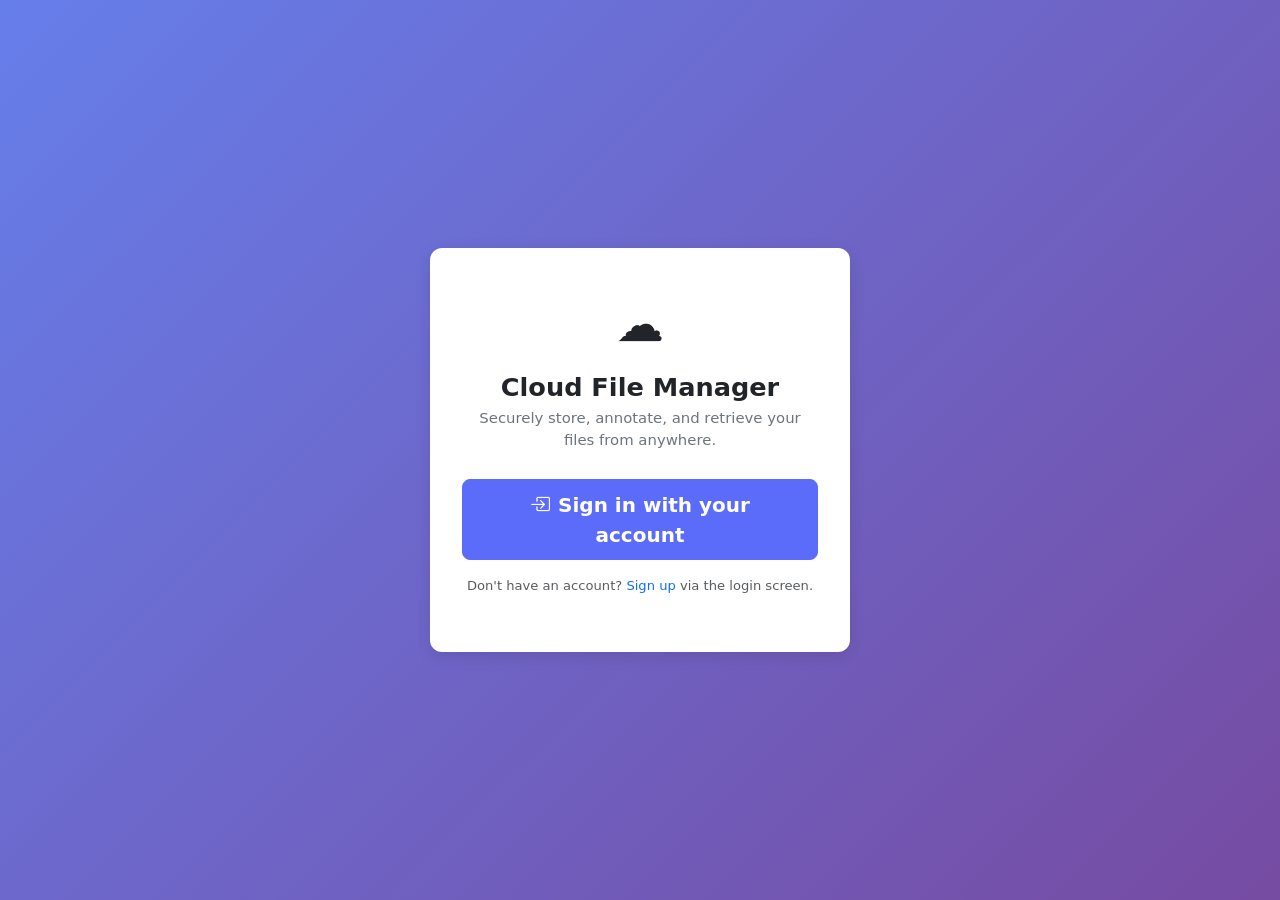
<file: src/frontend/index.html>
<!DOCTYPE html>
<html lang="en">
<head>
  <meta charset="UTF-8" />
  <meta name="viewport" content="width=device-width, initial-scale=1.0" />
  <title>Cloud File Manager – Sign In</title>

  <!-- Bootstrap 5.3 -->
  <link
    rel="stylesheet"
    href="https://cdn.jsdelivr.net/npm/bootstrap@5.3.3/dist/css/bootstrap.min.css"
    integrity="sha384-QWTKZyjpPEjISv5WaRU9OFeRpok6YctnYmDr5pNlyT2bRjXh0JMhjY6hW+ALEwIH"
    crossorigin="anonymous"
  />
  <!-- Bootstrap Icons -->
  <link
    rel="stylesheet"
    href="https://cdn.jsdelivr.net/npm/bootstrap-icons@1.11.3/font/bootstrap-icons.min.css"
  />

  <link rel="stylesheet" href="css/styles.css" />
</head>
<body>

<div class="login-wrapper">
  <div class="login-card">
    <div class="app-icon">☁️</div>
    <h1>Cloud File Manager</h1>
    <p class="subtitle">Securely store, annotate, and retrieve your files from anywhere.</p>

    <button id="btn-login" class="btn btn-brand btn-lg w-100 mb-3" onclick="AUTH.login()">
      <i class="bi bi-box-arrow-in-right me-2"></i>Sign in with your account
    </button>

    <p class="text-muted" style="font-size:0.82rem;">
      Don't have an account?
      <a href="#" onclick="AUTH.login(); return false;" class="text-decoration-none">
        Sign up
      </a>
      via the login screen.
    </p>
  </div>
</div>

<!-- Scripts -->
<script src="js/config.js"></script>
<script src="js/auth.js"></script>
<script>
  // If the user already has a valid session, skip the login screen.
  if (AUTH.isAuthenticated()) {
    window.location.replace("dashboard.html");
  }
</script>

</body>
</html>
</file>
<file: src/frontend/css/styles.css>
/* ===================================================================
   Cloud File Manager – Custom Styles
   Layered on top of Bootstrap 5.3
   =================================================================== */

/* ---- Base ---- */
:root {
  --cfm-brand:       #5b6cfa;
  --cfm-brand-dark:  #3d4fd6;
  --cfm-surface:     #f8f9fc;
  --cfm-border:      #e2e6ea;
  --cfm-text-muted:  #6c757d;
  --cfm-shadow-sm:   0 2px 8px rgba(0, 0, 0, 0.07);
  --cfm-shadow-md:   0 4px 16px rgba(0, 0, 0, 0.10);
  --cfm-radius:      0.75rem;
}

body {
  background-color: var(--cfm-surface);
  font-family: "Inter", system-ui, -apple-system, sans-serif;
  color: #212529;
}

/* ---- Navbar ---- */
.navbar-brand {
  font-weight: 700;
  letter-spacing: -0.3px;
  color: var(--cfm-brand) !important;
  font-size: 1.25rem;
}

.navbar {
  box-shadow: var(--cfm-shadow-sm);
  background: #fff;
}

/* ---- Login page ---- */
.login-wrapper {
  min-height: 100vh;
  display: flex;
  align-items: center;
  justify-content: center;
  background: linear-gradient(135deg, #667eea 0%, #764ba2 100%);
}

.login-card {
  background: #fff;
  border-radius: var(--cfm-radius);
  padding: 2.5rem 2rem;
  width: 100%;
  max-width: 420px;
  box-shadow: var(--cfm-shadow-md);
  text-align: center;
}

.login-card .app-icon {
  font-size: 3rem;
  margin-bottom: 0.75rem;
}

.login-card h1 {
  font-size: 1.6rem;
  font-weight: 700;
  margin-bottom: 0.25rem;
}

.login-card p.subtitle {
  color: var(--cfm-text-muted);
  font-size: 0.93rem;
  margin-bottom: 1.75rem;
}

.btn-brand {
  background: var(--cfm-brand);
  border-color: var(--cfm-brand);
  color: #fff;
  font-weight: 600;
  padding: 0.6rem 1.5rem;
  border-radius: 0.5rem;
  transition: background 0.15s, transform 0.1s;
}

.btn-brand:hover {
  background: var(--cfm-brand-dark);
  border-color: var(--cfm-brand-dark);
  color: #fff;
  transform: translateY(-1px);
}

/* ---- Upload zone ---- */
.upload-zone {
  border: 2px dashed var(--cfm-border);
  border-radius: var(--cfm-radius);
  padding: 2rem 1rem;
  text-align: center;
  cursor: pointer;
  transition: border-color 0.2s, background 0.2s;
  background: #fff;
}

.upload-zone:hover,
.upload-zone.drag-over {
  border-color: var(--cfm-brand);
  background: #f0f2ff;
}

.upload-zone .upload-icon {
  font-size: 2.5rem;
  color: var(--cfm-brand);
  margin-bottom: 0.5rem;
}

.upload-zone p {
  margin: 0;
  color: var(--cfm-text-muted);
  font-size: 0.9rem;
}

.upload-zone p strong {
  color: var(--cfm-brand);
}

/* ---- Card ---- */
.cfm-card {
  background: #fff;
  border-radius: var(--cfm-radius);
  box-shadow: var(--cfm-shadow-sm);
  border: 1px solid var(--cfm-border);
}

/* ---- File table ---- */
.file-table th {
  background: var(--cfm-surface);
  font-size: 0.8rem;
  font-weight: 600;
  text-transform: uppercase;
  letter-spacing: 0.04em;
  color: var(--cfm-text-muted);
  border-bottom: 2px solid var(--cfm-border);
  padding: 0.75rem 1rem;
}

.file-table td {
  vertical-align: middle;
  padding: 0.75rem 1rem;
  font-size: 0.91rem;
  border-bottom: 1px solid var(--cfm-border);
}

.file-table tr:last-child td {
  border-bottom: none;
}

.file-name {
  font-weight: 500;
  max-width: 260px;
  overflow: hidden;
  text-overflow: ellipsis;
  white-space: nowrap;
}

.annotation-cell {
  max-width: 300px;
  overflow: hidden;
  text-overflow: ellipsis;
  white-space: nowrap;
  color: var(--cfm-text-muted);
  font-size: 0.87rem;
  font-style: italic;
}

.annotation-cell.empty {
  color: #ced4da;
}

.badge-type {
  font-size: 0.72rem;
  font-weight: 600;
  padding: 0.2em 0.55em;
  border-radius: 0.35rem;
  background: #e9ecef;
  color: #495057;
  text-transform: uppercase;
  letter-spacing: 0.03em;
}

/* ---- Action buttons ---- */
.action-btn {
  border: none;
  background: transparent;
  color: var(--cfm-text-muted);
  padding: 0.3rem 0.5rem;
  border-radius: 0.4rem;
  transition: background 0.15s, color 0.15s;
  font-size: 1rem;
  line-height: 1;
}

.action-btn:hover {
  background: var(--cfm-surface);
  color: #212529;
}

.action-btn.download:hover { color: var(--cfm-brand); }
.action-btn.edit:hover     { color: #fd7e14; }
.action-btn.delete:hover   { color: #dc3545; }

/* ---- Empty state ---- */
.empty-state {
  padding: 3rem 1rem;
  text-align: center;
  color: var(--cfm-text-muted);
}

.empty-state .empty-icon {
  font-size: 3rem;
  margin-bottom: 0.75rem;
  opacity: 0.4;
}

/* ---- Progress bar for uploads ---- */
#upload-progress-wrapper {
  display: none;
}

/* ---- Toast ---- */
.cfm-toast {
  position: fixed;
  bottom: 1.5rem;
  right: 1.5rem;
  z-index: 9999;
  min-width: 260px;
}

/* ---- Modal ---- */
.modal-content {
  border-radius: var(--cfm-radius);
  border: none;
  box-shadow: var(--cfm-shadow-md);
}

/* ---- Spinner overlay ---- */
#page-spinner {
  position: fixed;
  inset: 0;
  background: rgba(255, 255, 255, 0.7);
  display: flex;
  align-items: center;
  justify-content: center;
  z-index: 9998;
}

/* ---- Responsive tweaks ---- */
@media (max-width: 576px) {
  .file-name   { max-width: 140px; }
  .annotation-cell { display: none; }
  .badge-type  { display: none; }
}
</file>
